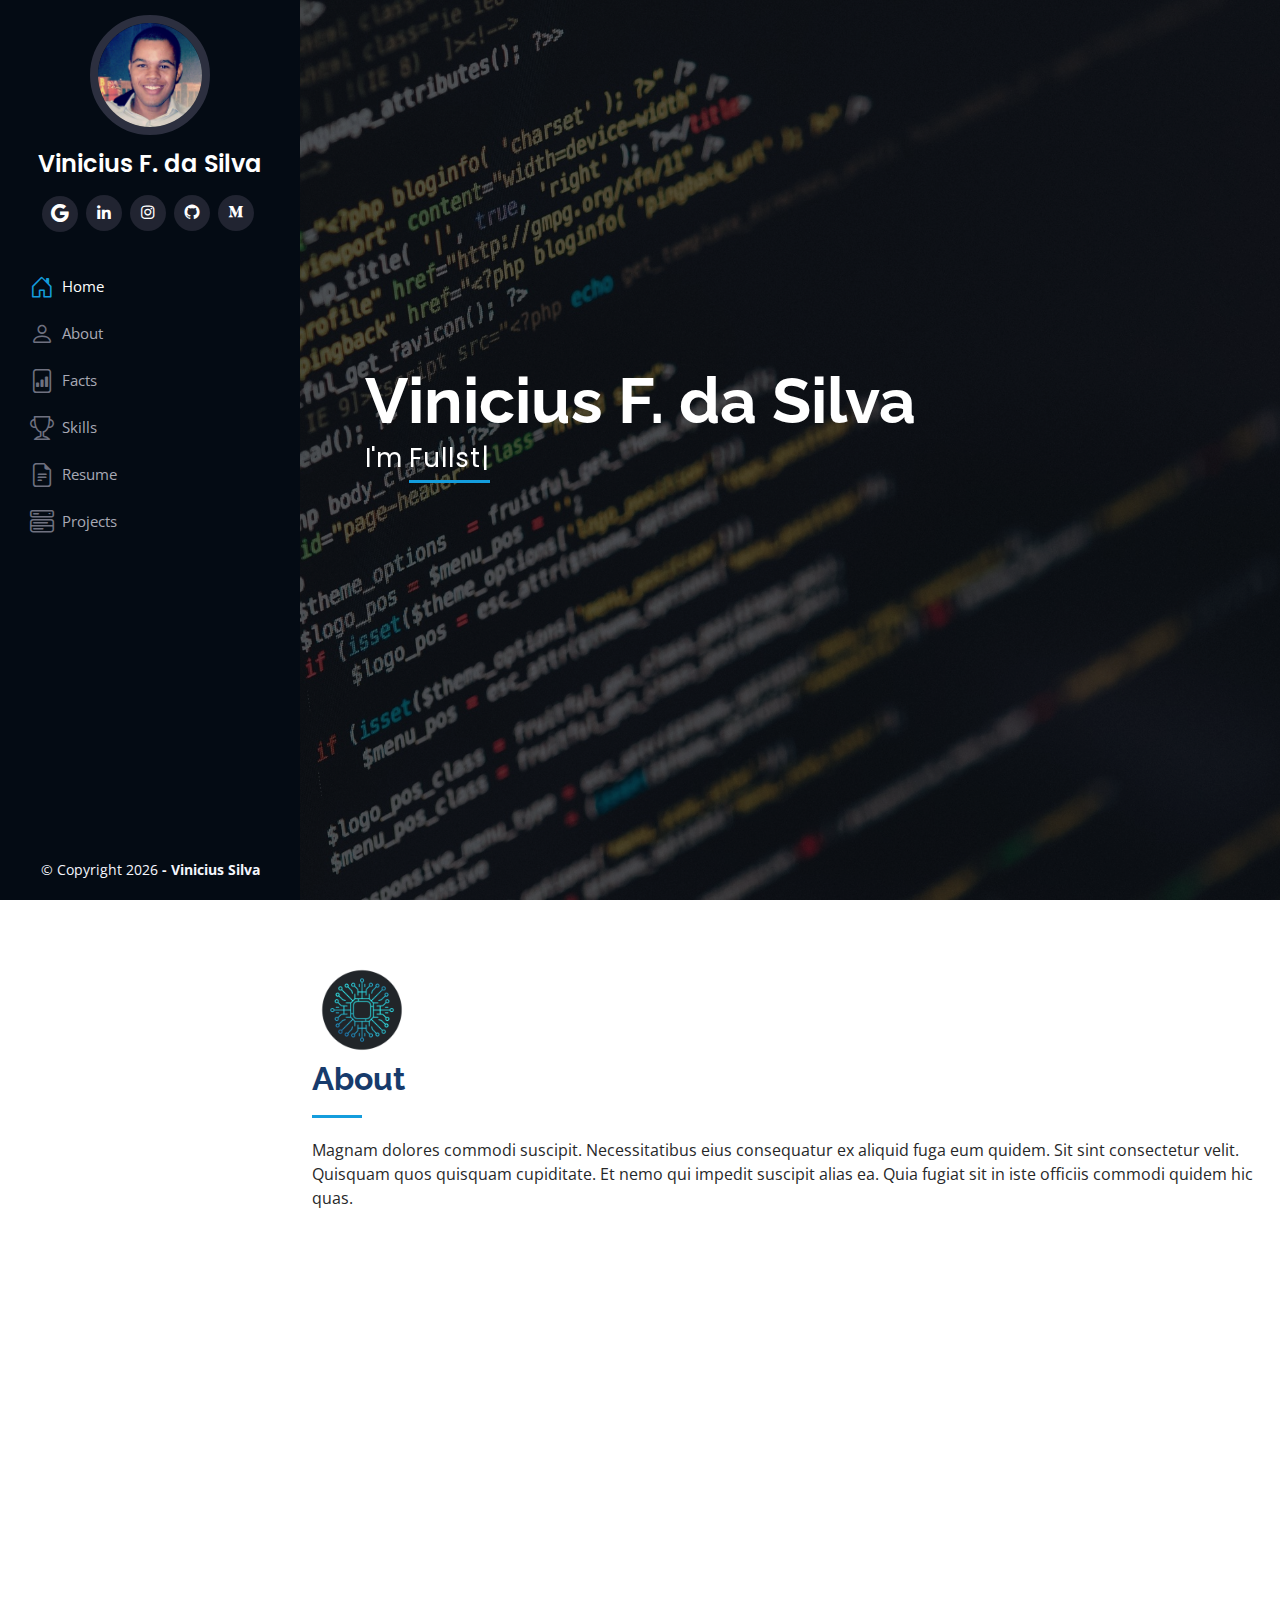
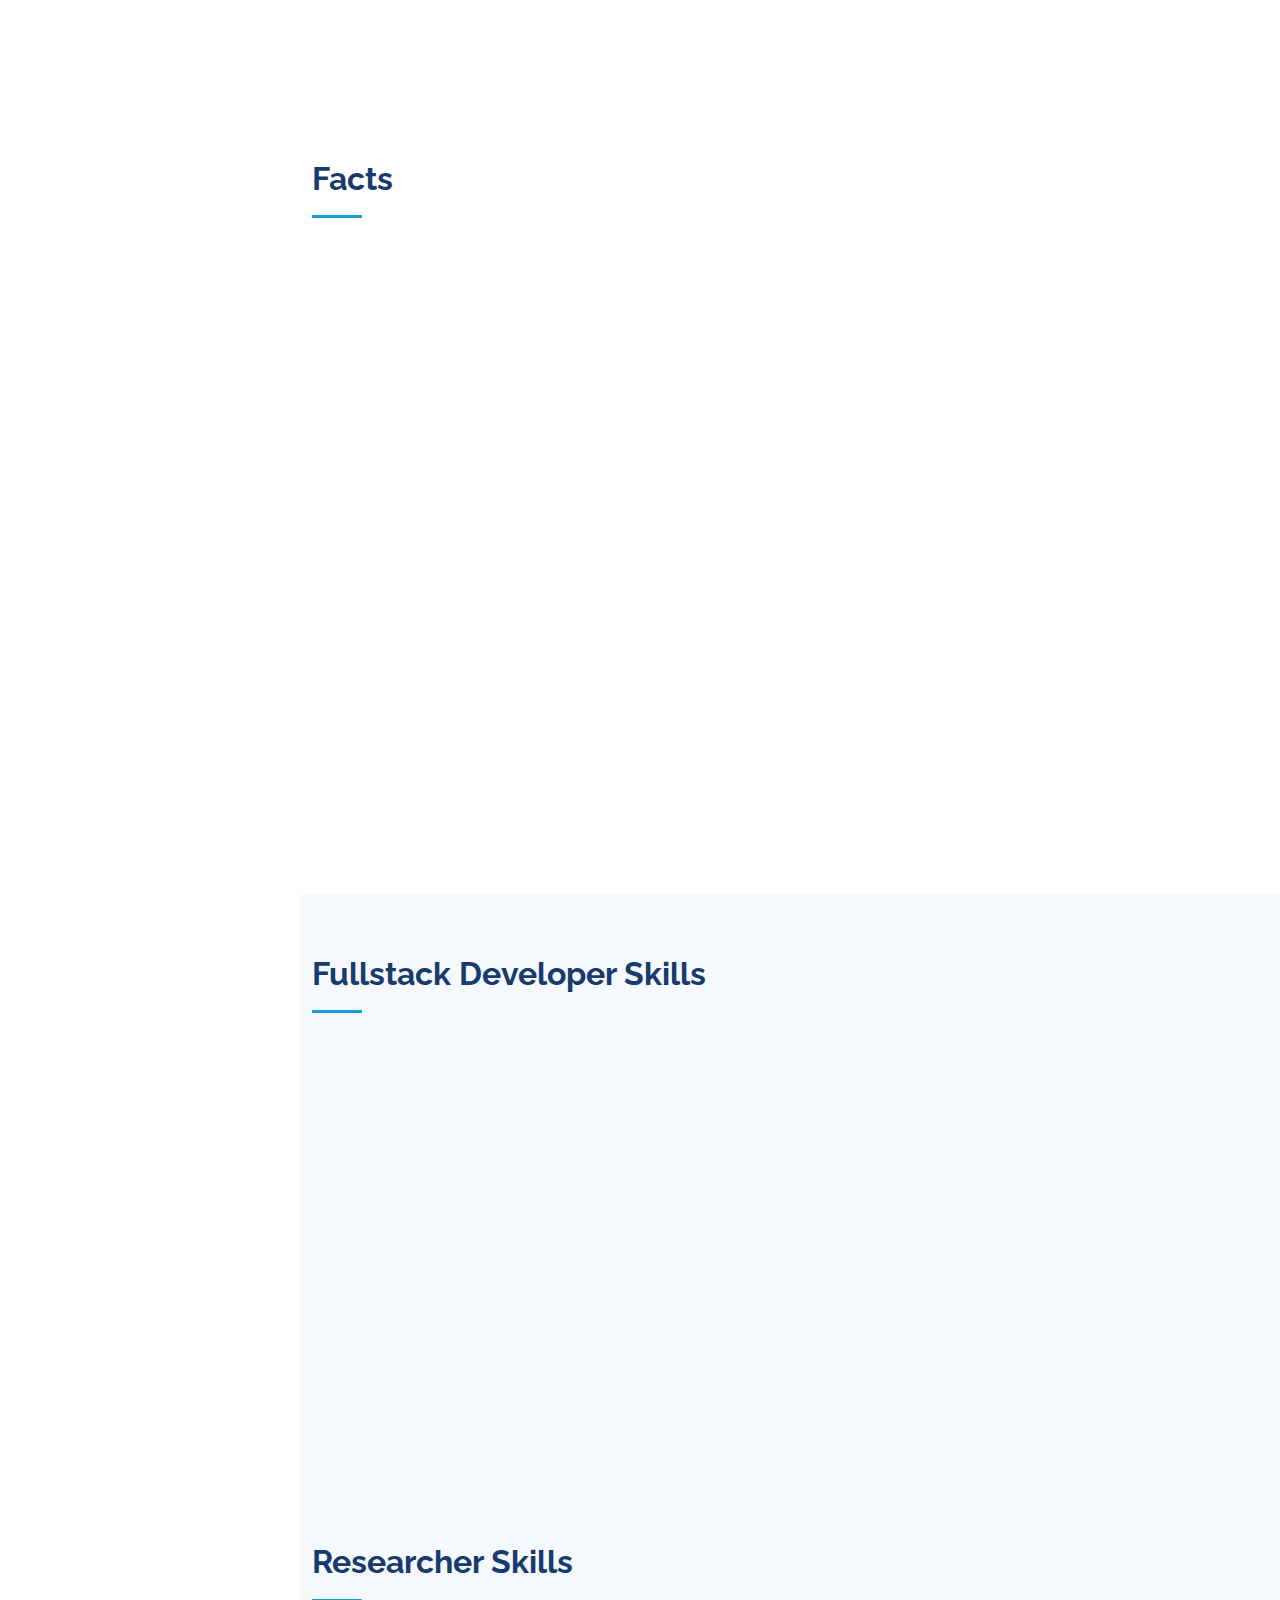
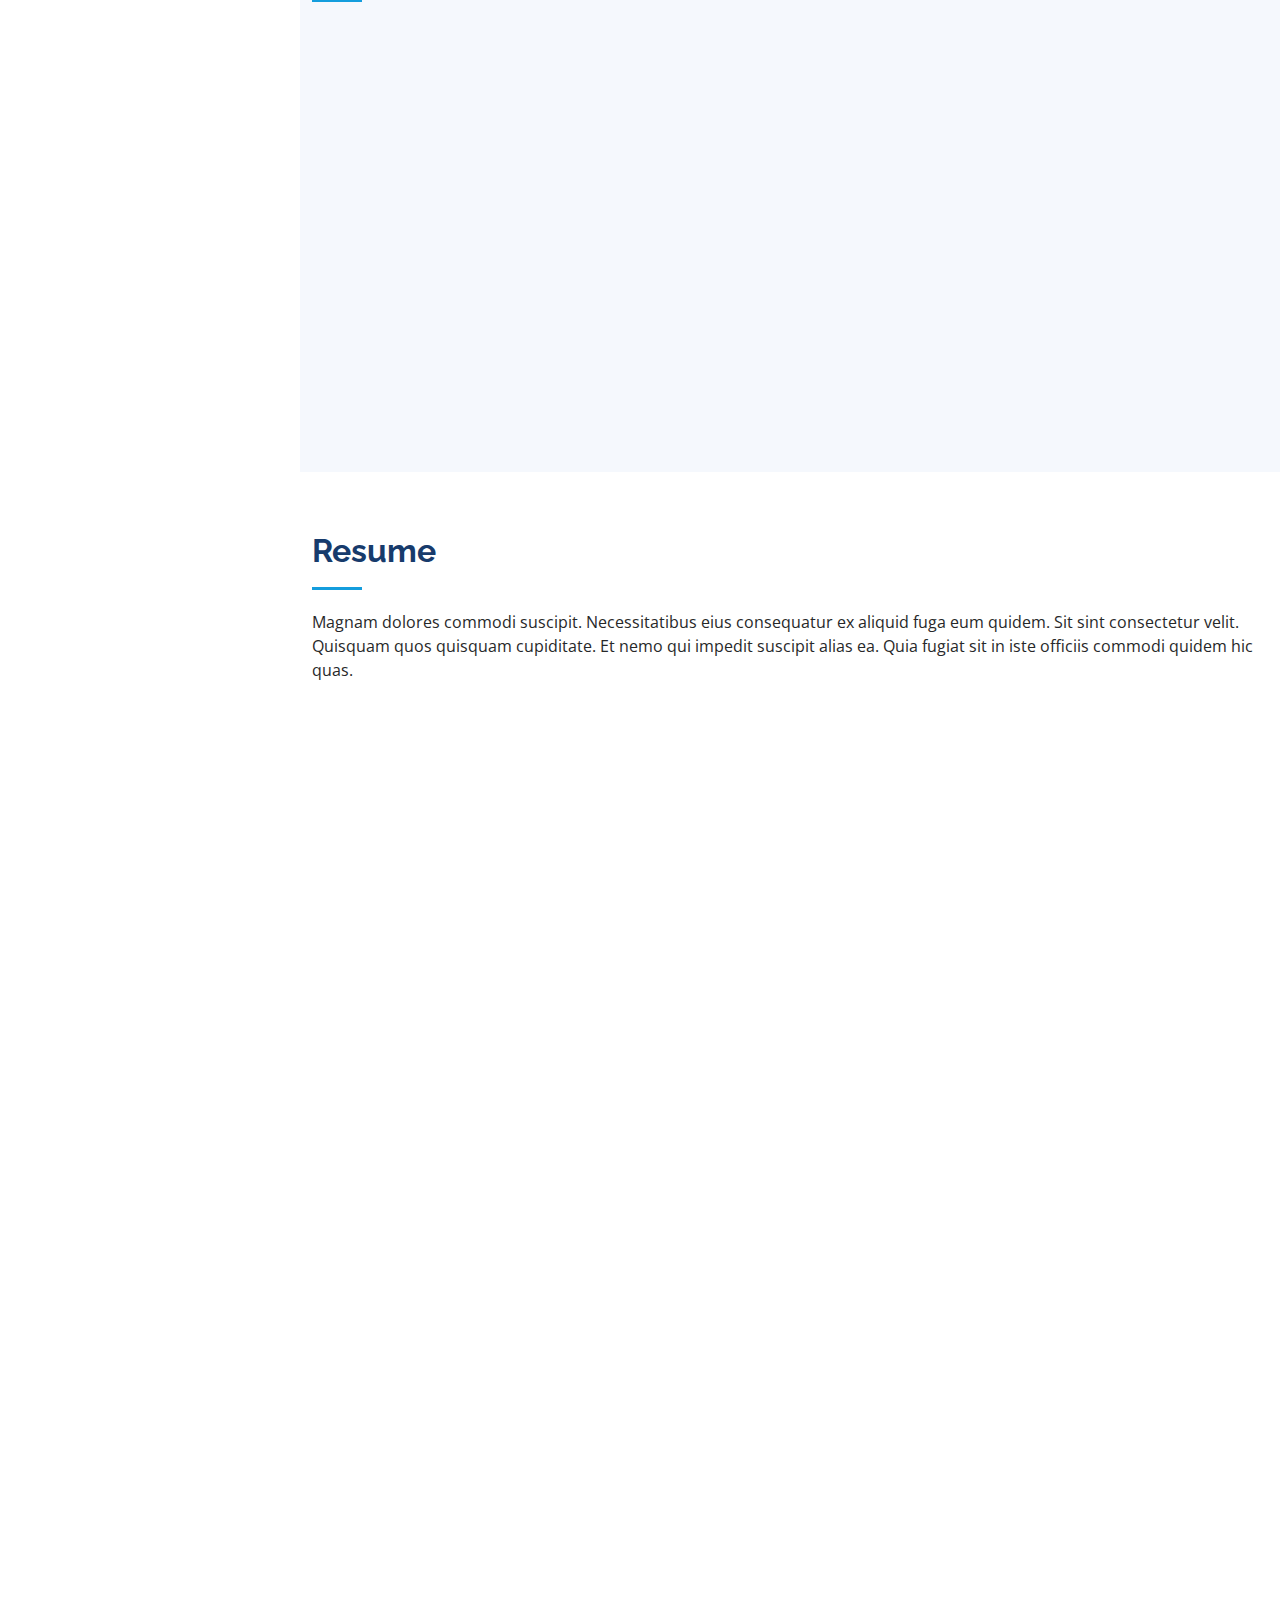
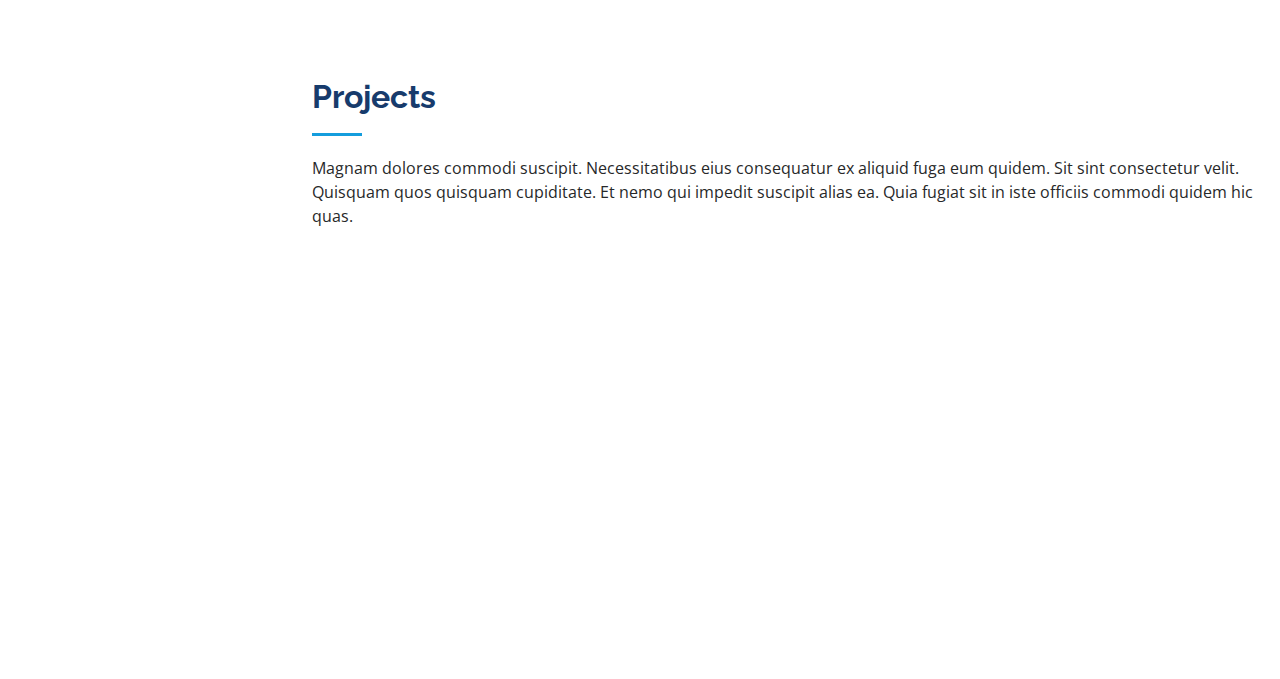
<file: index.html>
<!DOCTYPE html>
<html lang="en">

<head>
  <meta charset="utf-8">
  <meta content="width=device-width, initial-scale=1.0" name="viewport">

  <title>Vinicius Silva</title>
  <meta content="" name="description">
  <meta content="" name="keywords">


  <!-- Favicons -->
  
  <link href="assets/img/favicon.png" rel="icon">
  <link href="assets/img/favicon.png" rel="apple-touch-icon">

  <!-- Google Fonts -->
  <link href="https://fonts.googleapis.com/css?family=Open+Sans:300,300i,400,400i,600,600i,700,700i|Raleway:300,300i,400,400i,500,500i,600,600i,700,700i|Poppins:300,300i,400,400i,500,500i,600,600i,700,700i" rel="stylesheet">

  <!-- Vendor CSS Files -->
  <link href="assets/vendor/aos/aos.css" rel="stylesheet">
  <link href="assets/vendor/bootstrap/css/bootstrap.min.css" rel="stylesheet">
  <link href="assets/vendor/bootstrap-icons/bootstrap-icons.css" rel="stylesheet">
  <link href="assets/vendor/boxicons/css/boxicons.min.css" rel="stylesheet">
  <link href="assets/vendor/glightbox/css/glightbox.min.css" rel="stylesheet">
  <link href="assets/vendor/swiper/swiper-bundle.min.css" rel="stylesheet">

  <!-- Template Main CSS File -->
  <link href="assets/css/style.css" rel="stylesheet">

  <!-- =======================================================
  * Template Name: iPortfolio - v3.7.0
  * Template URL: https://bootstrapmade.com/iportfolio-bootstrap-portfolio-websites-template/
  * Author: BootstrapMade.com
  * License: https://bootstrapmade.com/license/
  ======================================================== -->
</head>

<body>

  <!-- ======= Mobile nav toggle button ======= -->
  <i class="bi bi-list mobile-nav-toggle d-xl-none"></i>

  <!-- ======= Header ======= -->
  <header id="header">
    <div class="d-flex flex-column">

      <div class="profile">
        <img src="assets/img/profile-img.jpg" alt="" class="img-fluid rounded-circle">
        <h1 class="text-light"><a href="index.html">Vinicius F. da Silva</a></h1>
        <div class="social-links mt-3 text-center">
          <a href="mailto:vinicius.silva.programmer@gmail.com" class="google"><i class="bi bi-google"></i></a>
          <a href="https://www.linkedin.com/in/viniciusfsilva/" class="linkedin"><i class="bx bxl-linkedin"></i></a>
          <a href="https://www.instagram.com/viniciusilva_25/" class="instagram"><i class="bx bxl-instagram"></i></a>
          <a href="https://github.com/viniciusfdasilva" class="github"><i class="bx bxl-github"></i></a>
          <a href="https://medium.com/@vinicius.silva.1046664" class="medium"><i class="bx bxl-medium"></i></a>
        </div>
      </div>
      <nav id="navbar" class="nav-menu navbar">
        <ul>
          <li style="margin-bottom: -10px;"><a href="#hero" class="nav-link scrollto active"><i class="bx bi-house-door"></i> <span>Home</span></a></li>
          <li style="margin-bottom: -10px;"><a href="#about" class="nav-link scrollto"><i class="bx bi-person"></i> <span>About</span></a></li>
          <li style="margin-bottom: -10px;"><a href="#facts" class="nav-link scrollto"><i class="bx bi-file-bar-graph"></i> <span>Facts</span></a></li>
          <li style="margin-bottom: -10px;"><a href="#skills" class="nav-link scrollto"><i class="bx bi-trophy"></i> <span>Skills</span></a></li>
          <li style="margin-bottom: -10px;"><a href="#resume" class="nav-link scrollto"><i class="bx bi-file-earmark-text"></i> <span>Resume</span></a></li>
          <li style="margin-bottom: -10px;"><a href="#services" class="nav-link scrollto"><i class="bx bi-menu-button-wide"></i> <span>Projects</span></a></li>
        </ul>
      </nav><!-- .nav-menu -->
    </div>
  </header><!-- End Header -->

  <!-- ======= Hero Section ======= -->
  <section id="hero" class="d-flex flex-column justify-content-center align-items-center">
    <div class="hero-container" data-aos="fade-in">
      <h1>Vinicius F. da Silva</h1>
      <p>I'm <span class="typed" data-typed-items="Fullstack Developer, OS/Compiler Researcher, Computer Scientist"></span></p>
    </div>
  </section><!-- End Hero -->

  <main id="main">

    <!-- ======= About Section ======= -->
    <section id="about" class="about">
      <div class="container">
        <img src="assets/img/favicon.png" width="100" height="100">
        <div class="section-title">
          <h2>About</h2>
          <p>Magnam dolores commodi suscipit. Necessitatibus eius consequatur ex aliquid fuga eum quidem. Sit sint consectetur velit. Quisquam quos quisquam cupiditate. Et nemo qui impedit suscipit alias ea. Quia fugiat sit in iste officiis commodi quidem hic quas.</p>
        </div>

        <div class="row">
          <div class="col-lg-4" data-aos="fade-right">
            <img src="assets/img/profile-img.jpg" class="img-fluid" alt="">
          </div>
          <div class="col-lg-8 pt-4 pt-lg-0 content" data-aos="fade-left">
            <h3>Fullstack Developer &amp; OS/Compiler Researcher.</h3>
            <p class="fst-italic">
              Lorem ipsum dolor sit amet, consectetur adipiscing elit, sed do eiusmod tempor incididunt ut labore et dolore
              magna aliqua.
            </p>
            <div class="row">
              <div class="col-lg-6">
                <ul>
                  <li><i class="bi bi-chevron-right"></i> <strong>Birthday:</strong> <span>25 Mar 1998</span></li>
                  <li><i class="bi bi-chevron-right"></i> <strong>Website:</strong> <span><a href="https://viniciusfdasilva.github.io">https://viniciusfdasilva.github.io</a></span></li>
                  <li><i class="bi bi-chevron-right"></i> <strong>Phone:</strong> <span>+55 31 99205-1072</span></li>
                  <li><i class="bi bi-chevron-right"></i> <strong>City:</strong> <span>Belo Horizonte, Brazil</span></li>
                </ul>
              </div>
              <div class="col-lg-6">
                <ul>
                  <li><i class="bi bi-chevron-right"></i> <strong>Age:</strong> <span>24</span></li>
                  <li><i class="bi bi-chevron-right"></i> <strong>Degree:</strong> <span>Bachelor</span></li>
                  <li><i class="bi bi-chevron-right"></i> <strong>Email:</strong><span><a href="mailto:vinicius.silva.programmer@gmail.com">link</a></span></li>
                  <li><i class="bi bi-chevron-right"></i> <strong>Freelance:</strong> <span>Available</span></li>
                </ul>
              </div>
            </div>
            <p>
              Officiis eligendi itaque labore et dolorum mollitia officiis optio vero. Quisquam sunt adipisci omnis et ut. Nulla accusantium dolor incidunt officia tempore. Et eius omnis.
              Cupiditate ut dicta maxime officiis quidem quia. Sed et consectetur qui quia repellendus itaque neque. Aliquid amet quidem ut quaerat cupiditate. Ab et eum qui repellendus omnis culpa magni laudantium dolores.
            </p>
          </div>
        </div>

      </div>
    </section><!-- End About Section -->

    <!-- ======= Facts Section ======= -->
    <section id="facts" class="facts">
      <div class="container">

        <div class="section-title">
          <h2>Facts</h2>
        </div>

        <div class="row no-gutters">

          <div class="col-lg-4 col-md-6 d-md-flex align-items-md-stretch" data-aos="fade-up">
            <div class="count-box">
              <i class="bi bi-phone"></i>
              <span data-purecounter-start="0" data-purecounter-end="5" data-purecounter-duration="1" class="purecounter"></span>
              <p><strong>Android Apps</strong><br/>PPGO - Programa de Pós-graduação em Odontologia - PUCMINAS</p>
            </div>
          </div>

          <div class="col-lg-4 col-md-6 d-md-flex align-items-md-stretch" data-aos="fade-up" data-aos-delay="100">
            <div class="count-box">
              <i class="bi bi-award-fill"></i>
              <span data-purecounter-start="0" data-purecounter-end="5" data-purecounter-duration="1" class="purecounter"></span>
              <p><strong>Software Patents</strong><br/>PPGO - Programa de Pós-graduação em Odontologia - PUCMINAS</p>
            </div>
          </div>

          <div class="col-lg-4 col-md-6 d-md-flex align-items-md-stretch" data-aos="fade-up" data-aos-delay="200">
            <div class="count-box">
              <i class="bi bi-terminal"></i>
              <span data-purecounter-start="0" data-purecounter-end="2" data-purecounter-duration="1" class="purecounter"></span>
              <p><strong>Web Applications</strong><br/>CRC - Centro de Recursos Computacionais - PUCMINAS</p>
            </div>
          </div>

          <div class="col-lg-4 col-md-6 d-md-flex align-items-md-stretch" data-aos="fade-up" data-aos-delay="300">
            <div class="count-box">
              <i class="bi bi-bug-fill"></i>
              <span data-purecounter-start="0" data-purecounter-end="3" data-purecounter-duration="1" class="purecounter"></span>
              <p><strong>Web Applications Maintenances</strong><br/>CRC - Centro de Recursos Computacionais - PUCMINAS</p>
            </div>
          </div>

          
          <div class="col-lg-4 col-md-6 d-md-flex align-items-md-stretch" data-aos="fade-up" data-aos-delay="300">
            <div class="count-box">
              <i class="bi bi-motherboard"></i>
              <span data-purecounter-start="0" data-purecounter-end="1" data-purecounter-duration="1" class="purecounter"></span>
              <p><strong>Virtual Machine</strong><br/>Nanvix Operating System</p>
            </div>
          </div>

          <div class="col-lg-4 col-md-6 d-md-flex align-items-md-stretch" data-aos="fade-up" data-aos-delay="300">
            <div class="count-box">
              <i class="bi bi-cpu-fill"></i>
              <span data-purecounter-start="0" data-purecounter-end="1" data-purecounter-duration="1" class="purecounter"></span>
              <p><strong>Interpreter to Felix Languange</strong><br/>Own Project<br/></p>
            </div>
          </div>
        </div>

        <div class="col-lg-4 col-md-6 d-md-flex align-items-md-stretch" data-aos="fade-up" data-aos-delay="300">
          <div class="count-box">
            <i class="bi bi-medium"></i>
            <span data-purecounter-start="0" data-purecounter-end="1" data-purecounter-duration="1" class="purecounter"></span>
            <p><strong>Medium Publication</strong><br/>Programming and OS/Compiler<br/></p>
          </div>
        </div>
      </div>

      </div>
    </section><!-- End Facts Section -->

    <!-- ======= Skills Section ======= -->
    <section id="skills" class="skills section-bg">
      <div class="container">

        <div class="section-title">
          <h2>Fullstack Developer Skills</h2>
        </div>

        <div class="row skills-content">

          <div class="col-lg-6" data-aos="fade-up">

            <div class="progress">
              <span class="skill">Frontend<i class="val">70%</i></span>
              <div class="progress-bar-wrap">
                <div class="progress-bar" role="progressbar" aria-valuenow="70" aria-valuemin="0" aria-valuemax="100"></div>
              </div>
            </div>

            <div class="progress">
              <span class="skill">React<i class="val">60%</i></span>
              <div class="progress-bar-wrap">
                <div class="progress-bar" role="progressbar" aria-valuenow="60" aria-valuemin="0" aria-valuemax="100"></div>
              </div>
            </div>

            <div class="progress">
              <span class="skill">Backend <i class="val">95%</i></span>
              <div class="progress-bar-wrap">
                <div class="progress-bar" role="progressbar" aria-valuenow="95" aria-valuemin="0" aria-valuemax="100"></div>
              </div>
            </div>

            <div class="progress">
              <span class="skill">SQL/SGDB <i class="val">100%</i></span>
              <div class="progress-bar-wrap">
                <div class="progress-bar" role="progressbar" aria-valuenow="100" aria-valuemin="0" aria-valuemax="100"></div>
              </div>
            </div>

            <div class="progress">
              <span class="skill">NoSQL DB<i class="val">85%</i></span>
              <div class="progress-bar-wrap">
                <div class="progress-bar" role="progressbar" aria-valuenow="85" aria-valuemin="0" aria-valuemax="100"></div>
              </div>
            </div>

            <div class="progress">
              <span class="skill">Flask <i class="val">60%</i></span>
              <div class="progress-bar-wrap">
                <div class="progress-bar" role="progressbar" aria-valuenow="60" aria-valuemin="0" aria-valuemax="100"></div>
              </div>
            </div>

          </div>

          <div class="col-lg-6" data-aos="fade-up" data-aos-delay="100">

            <div class="progress">
              <span class="skill">Docker <i class="val">85%</i></span>
              <div class="progress-bar-wrap">
                <div class="progress-bar" role="progressbar" aria-valuenow="85" aria-valuemin="0" aria-valuemax="100"></div>
              </div>
            </div>

            <div class="progress">
              <span class="skill">Virtualização <i class="val">70%</i></span>
              <div class="progress-bar-wrap">
                <div class="progress-bar" role="progressbar" aria-valuenow="70" aria-valuemin="0" aria-valuemax="100"></div>
              </div>
            </div>

            <div class="progress">
              <span class="skill">Django <i class="val">90%</i></span>
              <div class="progress-bar-wrap">
                <div class="progress-bar" role="progressbar" aria-valuenow="90" aria-valuemin="0" aria-valuemax="100"></div>
              </div>
            </div>

            <div class="progress">
              <span class="skill">Kubernetes <i class="val">55%</i></span>
              <div class="progress-bar-wrap">
                <div class="progress-bar" role="progressbar" aria-valuenow="55" aria-valuemin="0" aria-valuemax="100"></div>
              </div>
            </div>

            <div class="progress">
              <span class="skill">Git <i class="val">100%</i></span>
              <div class="progress-bar-wrap">
                <div class="progress-bar" role="progressbar" aria-valuenow="100" aria-valuemin="0" aria-valuemax="100"></div>
              </div>
            </div>

            <div class="progress">
              <span class="skill">NodeJs <i class="val">70%</i></span>
              <div class="progress-bar-wrap">
                <div class="progress-bar" role="progressbar" aria-valuenow="70" aria-valuemin="0" aria-valuemax="100"></div>
              </div>
            </div>
          </div>

        </div>

      </div>
    </section><!-- End Skills Section -->

    <section id="skills" class="skills section-bg">
      <div class="container">

        <div class="section-title">
          <h2>Researcher Skills</h2>
        </div>

        <div class="row skills-content">

          <div class="col-lg-6" data-aos="fade-up">

            <div class="progress">
              <span class="skill">LLVM<i class="val">40%</i></span>
              <div class="progress-bar-wrap">
                <div class="progress-bar" role="progressbar" aria-valuenow="40" aria-valuemin="0" aria-valuemax="100"></div>
              </div>
            </div>

            <div class="progress">
              <span class="skill">Compilers Architecture<i class="val">90%</i></span>
              <div class="progress-bar-wrap">
                <div class="progress-bar" role="progressbar" aria-valuenow="90" aria-valuemin="0" aria-valuemax="100"></div>
              </div>
            </div>

            <div class="progress">
              <span class="skill">Nanvix Virtual Machine<i class="val">90%</i></span>
              <div class="progress-bar-wrap">
                <div class="progress-bar" role="progressbar" aria-valuenow="90" aria-valuemin="0" aria-valuemax="100"></div>
              </div>
            </div>

            <div class="progress">
              <span class="skill">RISC-V - RISC ISA<i class="val">60%</i></span>
              <div class="progress-bar-wrap">
                <div class="progress-bar" role="progressbar" aria-valuenow="60" aria-valuemin="0" aria-valuemax="100"></div>
              </div>
            </div>

            
            <div class="progress">
              <span class="skill">ARM - RISC ISA<i class="val">40%</i></span>
                <div class="progress-bar-wrap">
                  <div class="progress-bar" role="progressbar" aria-valuenow="40" aria-valuemin="0" aria-valuemax="100"></div>
                </div>
            </div>

            <div class="progress">
              <span class="skill">CISC<i class="val">60%</i></span>
              <div class="progress-bar-wrap">
                <div class="progress-bar" role="progressbar" aria-valuenow="60" aria-valuemin="0" aria-valuemax="100"></div>
              </div>
            </div>
          </div>
          
          <div class="col-lg-6" data-aos="fade-up" data-aos-delay="100">

            <div class="progress">
              <span class="skill">C/C++ <i class="val">95%</i></span>
              <div class="progress-bar-wrap">
                <div class="progress-bar" role="progressbar" aria-valuenow="95" aria-valuemin="0" aria-valuemax="100"></div>
              </div>
            </div>

            <div class="progress">
              <span class="skill">RISC Architecture<i class="val">60%</i></span>
              <div class="progress-bar-wrap">
                <div class="progress-bar" role="progressbar" aria-valuenow="60" aria-valuemin="0" aria-valuemax="100"></div>
              </div>
            </div>

            <div class="progress">
              <span class="skill">MultiKernel <i class="val">80%</i></span>
              <div class="progress-bar-wrap">
                <div class="progress-bar" role="progressbar" aria-valuenow="80" aria-valuemin="0" aria-valuemax="100"></div>
              </div>
            </div>

            <div class="progress">
              <span class="skill">Monolithic <i class="val">70%</i></span>
              <div class="progress-bar-wrap">
                <div class="progress-bar" role="progressbar" aria-valuenow="70" aria-valuemin="0" aria-valuemax="100"></div>
              </div>
            </div>

            <div class="progress">
              <span class="skill">MIPS - RISC ISA<i class="val">75%</i></span>
              <div class="progress-bar-wrap">
                <div class="progress-bar" role="progressbar" aria-valuenow="75" aria-valuemin="0" aria-valuemax="100"></div>
              </div>
            </div>

            <div class="progress">
              <span class="skill">x86 - CISC ISA<i class="val">40%</i></span>
              <div class="progress-bar-wrap">
                <div class="progress-bar" role="progressbar" aria-valuenow="40" aria-valuemin="0" aria-valuemax="100"></div>
              </div>
            </div>
          </div>
      </div>
    </section><!-- End Skills Section -->

    <!-- ======= Resume Section ======= -->
    <section id="resume" class="resume">
      <div class="container">

        <div class="section-title">
          <h2>Resume</h2>
          <p>Magnam dolores commodi suscipit. Necessitatibus eius consequatur ex aliquid fuga eum quidem. Sit sint consectetur velit. Quisquam quos quisquam cupiditate. Et nemo qui impedit suscipit alias ea. Quia fugiat sit in iste officiis commodi quidem hic quas.</p>
        </div>

        <div class="row">
          <div class="col-lg-6" data-aos="fade-up">
            <h3 class="resume-title">Sumary</h3>
            <div class="resume-item pb-0">
              <h4>Alex Smith</h4>
              <p><em>Innovative and deadline-driven Graphic Designer with 3+ years of experience designing and developing user-centered digital/print marketing material from initial concept to final, polished deliverable.</em></p>
              <ul>
                <li>Portland par 127,Orlando, FL</li>
                <li>(123) 456-7891</li>
                <li>alice.barkley@example.com</li>
              </ul>
            </div>

            <h3 class="resume-title">Education</h3>
            <div class="resume-item">
              <h4>Master of Fine Arts &amp; Graphic Design</h4>
              <h5>2015 - 2016</h5>
              <p><em>Rochester Institute of Technology, Rochester, NY</em></p>
              <p>Qui deserunt veniam. Et sed aliquam labore tempore sed quisquam iusto autem sit. Ea vero voluptatum qui ut dignissimos deleniti nerada porti sand markend</p>
            </div>
            <div class="resume-item">
              <h4>Bachelor of Fine Arts &amp; Graphic Design</h4>
              <h5>2010 - 2014</h5>
              <p><em>Rochester Institute of Technology, Rochester, NY</em></p>
              <p>Quia nobis sequi est occaecati aut. Repudiandae et iusto quae reiciendis et quis Eius vel ratione eius unde vitae rerum voluptates asperiores voluptatem Earum molestiae consequatur neque etlon sader mart dila</p>
            </div>
          </div>
          <div class="col-lg-6" data-aos="fade-up" data-aos-delay="100">
            <h3 class="resume-title">Professional Experience</h3>
            <div class="resume-item">
              <h4>Senior graphic design specialist</h4>
              <h5>2019 - Present</h5>
              <p><em>Experion, New York, NY </em></p>
              <ul>
                <li>Lead in the design, development, and implementation of the graphic, layout, and production communication materials</li>
                <li>Delegate tasks to the 7 members of the design team and provide counsel on all aspects of the project. </li>
                <li>Supervise the assessment of all graphic materials in order to ensure quality and accuracy of the design</li>
                <li>Oversee the efficient use of production project budgets ranging from $2,000 - $25,000</li>
              </ul>
            </div>
            <div class="resume-item">
              <h4>Graphic design specialist</h4>
              <h5>2017 - 2018</h5>
              <p><em>Stepping Stone Advertising, New York, NY</em></p>
              <ul>
                <li>Developed numerous marketing programs (logos, brochures,infographics, presentations, and advertisements).</li>
                <li>Managed up to 5 projects or tasks at a given time while under pressure</li>
                <li>Recommended and consulted with clients on the most appropriate graphic design</li>
                <li>Created 4+ design presentations and proposals a month for clients and account managers</li>
              </ul>
            </div>
          </div>
        </div>

      </div>
    </section><!-- End Resume Section -->

    <!-- ======= Services Section ======= -->
    <section id="services" class="services">
      <div class="container">

        <div class="section-title">
          <h2>Projects</h2>
          <p>Magnam dolores commodi suscipit. Necessitatibus eius consequatur ex aliquid fuga eum quidem. Sit sint consectetur velit. Quisquam quos quisquam cupiditate. Et nemo qui impedit suscipit alias ea. Quia fugiat sit in iste officiis commodi quidem hic quas.</p>
        </div>

        <div class="row">
          <div class="col-lg-4 col-md-6 icon-box" data-aos="fade-up">
            <div class="icon"><i class="bi bi-briefcase"></i></div>
            <h4 class="title"><a href="">Lorem Ipsum</a></h4>
            <p class="description">Voluptatum deleniti atque corrupti quos dolores et quas molestias excepturi sint occaecati cupiditate non provident</p>
          </div>
          <div class="col-lg-4 col-md-6 icon-box" data-aos="fade-up" data-aos-delay="100">
            <div class="icon"><i class="bi bi-card-checklist"></i></div>
            <h4 class="title"><a href="">Dolor Sitema</a></h4>
            <p class="description">Minim veniam, quis nostrud exercitation ullamco laboris nisi ut aliquip ex ea commodo consequat tarad limino ata</p>
          </div>
          <div class="col-lg-4 col-md-6 icon-box" data-aos="fade-up" data-aos-delay="200">
            <div class="icon"><i class="bi bi-bar-chart"></i></div>
            <h4 class="title"><a href="">Sed ut perspiciatis</a></h4>
            <p class="description">Duis aute irure dolor in reprehenderit in voluptate velit esse cillum dolore eu fugiat nulla pariatur</p>
          </div>
          <div class="col-lg-4 col-md-6 icon-box" data-aos="fade-up" data-aos-delay="300">
            <div class="icon"><i class="bi bi-binoculars"></i></div>
            <h4 class="title"><a href="">Magni Dolores</a></h4>
            <p class="description">Excepteur sint occaecat cupidatat non proident, sunt in culpa qui officia deserunt mollit anim id est laborum</p>
          </div>
          <div class="col-lg-4 col-md-6 icon-box" data-aos="fade-up" data-aos-delay="400">
            <div class="icon"><i class="bi bi-brightness-high"></i></div>
            <h4 class="title"><a href="">Nemo Enim</a></h4>
            <p class="description">At vero eos et accusamus et iusto odio dignissimos ducimus qui blanditiis praesentium voluptatum deleniti atque</p>
          </div>
          <div class="col-lg-4 col-md-6 icon-box" data-aos="fade-up" data-aos-delay="500">
            <div class="icon"><i class="bi bi-calendar4-week"></i></div>
            <h4 class="title"><a href="">Eiusmod Tempor</a></h4>
            <p class="description">Et harum quidem rerum facilis est et expedita distinctio. Nam libero tempore, cum soluta nobis est eligendi</p>
          </div>
        </div>

      </div>
    </section><!-- End Services Section -->

  </main><!-- End #main -->

  <!-- ======= Footer ======= -->
  <footer id="footer">
    <div class="container">
      <div class="copyright">
        &copy; Copyright <script>document.write(new Date().getFullYear());</script><strong><span> - Vinicius Silva</span></strong>
      </div>
      <div class="credits">
        <!-- All the links in the footer should remain intact. -->
        <!-- You can delete the links only if you purchased the pro version. -->
        <!-- Licensing information: https://bootstrapmade.com/license/ -->
        <!-- Purchase the pro version with working PHP/AJAX contact form: https://bootstrapmade.com/iportfolio-bootstrap-portfolio-websites-template/ -->
      </div>
    </div>
  </footer><!-- End  Footer -->

  <a href="#" class="back-to-top d-flex align-items-center justify-content-center"><i class="bi bi-arrow-up-short"></i></a>

  <!-- Vendor JS Files -->
  <script src="assets/vendor/purecounter/purecounter.js"></script>
  <script src="assets/vendor/aos/aos.js"></script>
  <script src="assets/vendor/bootstrap/js/bootstrap.bundle.min.js"></script>
  <script src="assets/vendor/glightbox/js/glightbox.min.js"></script>
  <script src="assets/vendor/isotope-layout/isotope.pkgd.min.js"></script>
  <script src="assets/vendor/swiper/swiper-bundle.min.js"></script>
  <script src="assets/vendor/typed.js/typed.min.js"></script>
  <script src="assets/vendor/waypoints/noframework.waypoints.js"></script>
  <script src="assets/vendor/php-email-form/validate.js"></script>

  <!-- Template Main JS File -->
  <script src="assets/js/main.js"></script>

</body>

</html>
</file>
<file: assets/css/style.css>
/**
* Template Name: iPortfolio - v3.7.0
* Template URL: https://bootstrapmade.com/iportfolio-bootstrap-portfolio-websites-template/
* Author: BootstrapMade.com
* License: https://bootstrapmade.com/license/
*/

/*--------------------------------------------------------------
# General
--------------------------------------------------------------*/
body {
  font-family: "Open Sans", sans-serif;
  color: #272829;
}

a {
  color: #149ddd;
  text-decoration: none;
}

a:hover {
  color: #37b3ed;
  text-decoration: none;
}

h1, h2, h3, h4, h5, h6 {
  font-family: "Raleway", sans-serif;
}

/*--------------------------------------------------------------
# Back to top button
--------------------------------------------------------------*/
.back-to-top {
  position: fixed;
  visibility: hidden;
  opacity: 0;
  right: 15px;
  bottom: 15px;
  z-index: 996;
  background: #149ddd;
  width: 40px;
  height: 40px;
  border-radius: 50px;
  transition: all 0.4s;
}
.back-to-top i {
  font-size: 28px;
  color: #fff;
  line-height: 0;
}
.back-to-top:hover {
  background: #2eafec;
  color: #fff;
}
.back-to-top.active {
  visibility: visible;
  opacity: 1;
}

/*--------------------------------------------------------------
# Header
--------------------------------------------------------------*/
#header {
  position: fixed;
  top: 0;
  left: 0;
  bottom: 0;
  width: 300px;
  transition: all ease-in-out 0.5s;
  z-index: 9997;
  transition: all 0.5s;
  padding: 0 15px;
  background: #040b14;
  overflow-y: auto;
}
#header .profile img {
  margin: 15px auto;
  display: block;
  width: 120px;
  border: 8px solid #2c2f3f;
}
#header .profile h1 {
  font-size: 24px;
  margin: 0;
  padding: 0;
  font-weight: 600;
  -moz-text-align-last: center;
  text-align-last: center;
  font-family: "Poppins", sans-serif;
}
#header .profile h1 a, #header .profile h1 a:hover {
  color: #fff;
  text-decoration: none;
}
#header .profile .social-links a {
  font-size: 18px;
  display: inline-block;
  background: #212431;
  color: #fff;
  line-height: 1;
  padding: 8px 0;
  margin-right: 4px;
  border-radius: 50%;
  text-align: center;
  width: 36px;
  height: 36px;
  transition: 0.3s;
}
#header .profile .social-links a:hover {
  background: #149ddd;
  color: #fff;
  text-decoration: none;
}

#main {
  margin-left: 300px;
}

@media (max-width: 1199px) {
  #header {
    left: -300px;
  }

  #main {
    margin-left: 0;
  }
}
/*--------------------------------------------------------------
# Navigation Menu
--------------------------------------------------------------*/
/* Desktop Navigation */
.nav-menu {
  padding: 30px 0 0 0;
}
.nav-menu * {
  margin: 0;
  padding: 0;
  list-style: none;
}
.nav-menu > ul > li {
  position: relative;
  white-space: nowrap;
}
.nav-menu a, .nav-menu a:focus {
  display: flex;
  align-items: center;
  color: #a8a9b4;
  padding: 12px 15px;
  margin-bottom: 8px;
  transition: 0.3s;
  font-size: 15px;
}
.nav-menu a i, .nav-menu a:focus i {
  font-size: 24px;
  padding-right: 8px;
  color: #6f7180;
}
.nav-menu a:hover, .nav-menu .active, .nav-menu .active:focus, .nav-menu li:hover > a {
  text-decoration: none;
  color: #fff;
}
.nav-menu a:hover i, .nav-menu .active i, .nav-menu .active:focus i, .nav-menu li:hover > a i {
  color: #149ddd;
}

/* Mobile Navigation */
.mobile-nav-toggle {
  position: fixed;
  right: 15px;
  top: 15px;
  z-index: 9998;
  border: 0;
  font-size: 24px;
  transition: all 0.4s;
  outline: none !important;
  background-color: #149ddd;
  color: #fff;
  width: 40px;
  height: 40px;
  display: inline-flex;
  align-items: center;
  justify-content: center;
  line-height: 0;
  border-radius: 50px;
  cursor: pointer;
}

.mobile-nav-active {
  overflow: hidden;
}
.mobile-nav-active #header {
  left: 0;
}

/*--------------------------------------------------------------
# Hero Section
--------------------------------------------------------------*/
#hero {
  width: 100%;
  height: 100vh;
  background: 
    linear-gradient(rgba(0,0,0,0.5), rgba(0,0,0,0.5)),
    url("../img/hero-bg.jpg") top center;
  background-size: cover;
}
#hero:before {
  content: "";
  background: rgba(5, 13, 24, 0.3);
  position: absolute;
  bottom: 0;
  top: 0;
  left: 0;
  right: 0;
  z-index: 1;
}
#hero .hero-container {
  position: relative;
  z-index: 2;
  min-width: 300px;
}
#hero h1 {
  margin: 0 0 10px 0;
  font-size: 64px;
  font-weight: 700;
  line-height: 56px;
  color: #fff;
}
#hero p {
  color: #fff;
  margin-bottom: 50px;
  font-size: 26px;
  font-family: "Poppins", sans-serif;
}
#hero p span {
  color: #fff;
  padding-bottom: 4px;
  letter-spacing: 1px;
  border-bottom: 3px solid #149ddd;
}
@media (min-width: 1024px) {
  #hero {
    background-attachment: fixed;
  }
}
@media (max-width: 768px) {
  #hero h1 {
    font-size: 28px;
    line-height: 36px;
  }
  #hero h2 {
    font-size: 18px;
    line-height: 24px;
    margin-bottom: 30px;
  }
}

/*--------------------------------------------------------------
# Sections General
--------------------------------------------------------------*/
section {
  padding: 60px 0;
  overflow: hidden;
}

.section-bg {
  background: #f5f8fd;
}

.section-title {
  padding-bottom: 30px;
}
.section-title h2 {
  font-size: 32px;
  font-weight: bold;
  margin-bottom: 20px;
  padding-bottom: 20px;
  position: relative;
  color: #173b6c;
}
.section-title h2::after {
  content: "";
  position: absolute;
  display: block;
  width: 50px;
  height: 3px;
  background: #149ddd;
  bottom: 0;
  left: 0;
}
.section-title p {
  margin-bottom: 0;
}

/*--------------------------------------------------------------
# About
--------------------------------------------------------------*/
.about .content h3 {
  font-weight: 700;
  font-size: 26px;
  color: #173b6c;
}
.about .content ul {
  list-style: none;
  padding: 0;
}
.about .content ul li {
  margin-bottom: 20px;
  display: flex;
  align-items: center;
}
.about .content ul strong {
  margin-right: 10px;
}
.about .content ul i {
  font-size: 16px;
  margin-right: 5px;
  color: #149ddd;
  line-height: 0;
}
.about .content p:last-child {
  margin-bottom: 0;
}

/*--------------------------------------------------------------
# Facts
--------------------------------------------------------------*/
.facts {
  padding-bottom: 30px;
}
.facts .count-box {
  padding: 30px;
  width: 100%;
}
.facts .count-box i {
  display: block;
  font-size: 44px;
  color: #149ddd;
  float: left;
  line-height: 0;
}
.facts .count-box span {
  font-size: 48px;
  line-height: 40px;
  display: block;
  font-weight: 700;
  color: #050d18;
  margin-left: 60px;
}
.facts .count-box p {
  padding: 15px 0 0 0;
  margin: 0 0 0 60px;
  font-family: "Raleway", sans-serif;
  font-size: 14px;
  color: #122f57;
}
.facts .count-box a {
  font-weight: 600;
  display: block;
  margin-top: 20px;
  color: #122f57;
  font-size: 15px;
  font-family: "Poppins", sans-serif;
  transition: ease-in-out 0.3s;
}
.facts .count-box a:hover {
  color: #1f5297;
}

/*--------------------------------------------------------------
# Akills
--------------------------------------------------------------*/
.skills .progress {
  height: 60px;
  display: block;
  background: none;
  border-radius: 0;
}
.skills .progress .skill {
  padding: 0;
  margin: 0 0 6px 0;
  text-transform: uppercase;
  display: block;
  font-weight: 600;
  font-family: "Poppins", sans-serif;
  color: #050d18;
}
.skills .progress .skill .val {
  float: right;
  font-style: normal;
}
.skills .progress-bar-wrap {
  background: #dce8f8;
  height: 10px;
}
.skills .progress-bar {
  width: 1px;
  height: 10px;
  transition: 0.9s;
  background-color: #149ddd;
}

/*--------------------------------------------------------------
# Resume
--------------------------------------------------------------*/
.resume .resume-title {
  font-size: 26px;
  font-weight: 700;
  margin-top: 20px;
  margin-bottom: 20px;
  color: #050d18;
}
.resume .resume-item {
  padding: 0 0 20px 20px;
  margin-top: -2px;
  border-left: 2px solid #1f5297;
  position: relative;
}
.resume .resume-item h4 {
  line-height: 18px;
  font-size: 18px;
  font-weight: 600;
  text-transform: uppercase;
  font-family: "Poppins", sans-serif;
  color: #050d18;
  margin-bottom: 10px;
}
.resume .resume-item h5 {
  font-size: 16px;
  background: #e4edf9;
  padding: 5px 15px;
  display: inline-block;
  font-weight: 600;
  margin-bottom: 10px;
}
.resume .resume-item ul {
  padding-left: 20px;
}
.resume .resume-item ul li {
  padding-bottom: 10px;
}
.resume .resume-item:last-child {
  padding-bottom: 0;
}
.resume .resume-item::before {
  content: "";
  position: absolute;
  width: 16px;
  height: 16px;
  border-radius: 50px;
  left: -9px;
  top: 0;
  background: #fff;
  border: 2px solid #1f5297;
}

/*--------------------------------------------------------------
# Portfolio
--------------------------------------------------------------*/
.portfolio .portfolio-item {
  margin-bottom: 30px;
}
.portfolio #portfolio-flters {
  padding: 0;
  margin: 0 auto 35px auto;
  list-style: none;
  text-align: center;
  background: #fff;
  border-radius: 50px;
  padding: 2px 15px;
}
.portfolio #portfolio-flters li {
  cursor: pointer;
  display: inline-block;
  padding: 10px 15px 8px 15px;
  font-size: 14px;
  font-weight: 600;
  line-height: 1;
  text-transform: uppercase;
  color: #272829;
  margin-bottom: 5px;
  transition: all 0.3s ease-in-out;
}
.portfolio #portfolio-flters li:hover, .portfolio #portfolio-flters li.filter-active {
  color: #149ddd;
}
.portfolio #portfolio-flters li:last-child {
  margin-right: 0;
}
.portfolio .portfolio-wrap {
  transition: 0.3s;
  position: relative;
  overflow: hidden;
  z-index: 1;
}
.portfolio .portfolio-wrap::before {
  content: "";
  background: rgba(255, 255, 255, 0.5);
  position: absolute;
  left: 0;
  right: 0;
  top: 0;
  bottom: 0;
  transition: all ease-in-out 0.3s;
  z-index: 2;
  opacity: 0;
}
.portfolio .portfolio-wrap .portfolio-links {
  opacity: 1;
  left: 0;
  right: 0;
  bottom: -60px;
  z-index: 3;
  position: absolute;
  transition: all ease-in-out 0.3s;
  display: flex;
  justify-content: center;
}
.portfolio .portfolio-wrap .portfolio-links a {
  color: #fff;
  font-size: 28px;
  text-align: center;
  background: rgba(20, 157, 221, 0.75);
  transition: 0.3s;
  width: 50%;
}
.portfolio .portfolio-wrap .portfolio-links a:hover {
  background: rgba(20, 157, 221, 0.95);
}
.portfolio .portfolio-wrap .portfolio-links a + a {
  border-left: 1px solid #37b3ed;
}
.portfolio .portfolio-wrap:hover::before {
  top: 0;
  left: 0;
  right: 0;
  bottom: 0;
  opacity: 1;
}
.portfolio .portfolio-wrap:hover .portfolio-links {
  opacity: 1;
  bottom: 0;
}

/*--------------------------------------------------------------
# Portfolio Details
--------------------------------------------------------------*/
.portfolio-details {
  padding-top: 40px;
}
.portfolio-details .portfolio-details-slider img {
  width: 100%;
}
.portfolio-details .portfolio-details-slider .swiper-pagination {
  margin-top: 20px;
  position: relative;
}
.portfolio-details .portfolio-details-slider .swiper-pagination .swiper-pagination-bullet {
  width: 12px;
  height: 12px;
  background-color: #fff;
  opacity: 1;
  border: 1px solid #149ddd;
}
.portfolio-details .portfolio-details-slider .swiper-pagination .swiper-pagination-bullet-active {
  background-color: #149ddd;
}
.portfolio-details .portfolio-info {
  padding: 30px;
  box-shadow: 0px 0 30px rgba(5, 13, 24, 0.08);
}
.portfolio-details .portfolio-info h3 {
  font-size: 22px;
  font-weight: 700;
  margin-bottom: 20px;
  padding-bottom: 20px;
  border-bottom: 1px solid #eee;
}
.portfolio-details .portfolio-info ul {
  list-style: none;
  padding: 0;
  font-size: 15px;
}
.portfolio-details .portfolio-info ul li + li {
  margin-top: 10px;
}
.portfolio-details .portfolio-description {
  padding-top: 30px;
}
.portfolio-details .portfolio-description h2 {
  font-size: 26px;
  font-weight: 700;
  margin-bottom: 20px;
}
.portfolio-details .portfolio-description p {
  padding: 0;
}

/*--------------------------------------------------------------
# Services
--------------------------------------------------------------*/
.services .icon-box {
  margin-bottom: 20px;
}
.services .icon {
  float: left;
  display: flex;
  align-items: center;
  justify-content: center;
  width: 54px;
  height: 54px;
  background: #149ddd;
  border-radius: 50%;
  transition: 0.5s;
  border: 1px solid #149ddd;
}
.services .icon i {
  color: #fff;
  font-size: 24px;
  line-height: 0;
}
.services .icon-box:hover .icon {
  background: #fff;
}
.services .icon-box:hover .icon i {
  color: #149ddd;
}
.services .title {
  margin-left: 80px;
  font-weight: 700;
  margin-bottom: 15px;
  font-size: 18px;
}
.services .title a {
  color: #343a40;
}
.services .title a:hover {
  color: #149ddd;
}
.services .description {
  margin-left: 80px;
  line-height: 24px;
  font-size: 14px;
}

/*--------------------------------------------------------------
# Testimonials
--------------------------------------------------------------*/
.testimonials .testimonials-carousel, .testimonials .testimonials-slider {
  overflow: hidden;
}
.testimonials .testimonial-item {
  box-sizing: content-box;
  text-align: center;
  min-height: 320px;
}
.testimonials .testimonial-item .testimonial-img {
  width: 90px;
  border-radius: 50%;
  margin: 0 auto;
}
.testimonials .testimonial-item h3 {
  font-size: 18px;
  font-weight: bold;
  margin: 10px 0 5px 0;
  color: #111;
}
.testimonials .testimonial-item h4 {
  font-size: 14px;
  color: #999;
  margin: 0;
}
.testimonials .testimonial-item .quote-icon-left, .testimonials .testimonial-item .quote-icon-right {
  color: #c3e8fa;
  font-size: 26px;
}
.testimonials .testimonial-item .quote-icon-left {
  display: inline-block;
  left: -5px;
  position: relative;
}
.testimonials .testimonial-item .quote-icon-right {
  display: inline-block;
  right: -5px;
  position: relative;
  top: 10px;
}
.testimonials .testimonial-item p {
  font-style: italic;
  margin: 0 15px 15px 15px;
  padding: 20px;
  background: #fff;
  position: relative;
  margin-bottom: 35px;
  border-radius: 6px;
  box-shadow: 0px 2px 15px rgba(0, 0, 0, 0.1);
}
.testimonials .testimonial-item p::after {
  content: "";
  width: 0;
  height: 0;
  border-top: 20px solid #fff;
  border-right: 20px solid transparent;
  border-left: 20px solid transparent;
  position: absolute;
  bottom: -20px;
  left: calc(50% - 20px);
}
.testimonials .swiper-pagination {
  margin-top: 20px;
  position: relative;
}
.testimonials .swiper-pagination .swiper-pagination-bullet {
  width: 12px;
  height: 12px;
  background-color: #fff;
  opacity: 1;
  border: 1px solid #149ddd;
}
.testimonials .swiper-pagination .swiper-pagination-bullet-active {
  background-color: #149ddd;
}

/*--------------------------------------------------------------
# Contact
--------------------------------------------------------------*/
.contact {
  padding-bottom: 130px;
}
.contact .info {
  padding: 30px;
  background: #fff;
  width: 100%;
  box-shadow: 0 0 24px 0 rgba(0, 0, 0, 0.12);
}
.contact .info i {
  font-size: 20px;
  color: #149ddd;
  float: left;
  width: 44px;
  height: 44px;
  background: #dff3fc;
  display: flex;
  justify-content: center;
  align-items: center;
  border-radius: 50px;
  transition: all 0.3s ease-in-out;
}
.contact .info h4 {
  padding: 0 0 0 60px;
  font-size: 22px;
  font-weight: 600;
  margin-bottom: 5px;
  color: #050d18;
}
.contact .info p {
  padding: 0 0 10px 60px;
  margin-bottom: 20px;
  font-size: 14px;
  color: #173b6c;
}
.contact .info .email p {
  padding-top: 5px;
}
.contact .info .social-links {
  padding-left: 60px;
}
.contact .info .social-links a {
  font-size: 18px;
  display: inline-block;
  background: #333;
  color: #fff;
  line-height: 1;
  padding: 8px 0;
  border-radius: 50%;
  text-align: center;
  width: 36px;
  height: 36px;
  transition: 0.3s;
  margin-right: 10px;
}
.contact .info .social-links a:hover {
  background: #149ddd;
  color: #fff;
}
.contact .info .email:hover i, .contact .info .address:hover i, .contact .info .phone:hover i {
  background: #149ddd;
  color: #fff;
}
.contact .php-email-form {
  width: 100%;
  padding: 30px;
  background: #fff;
  box-shadow: 0 0 24px 0 rgba(0, 0, 0, 0.12);
}
.contact .php-email-form .form-group {
  padding-bottom: 8px;
}
.contact .php-email-form .validate {
  display: none;
  color: red;
  margin: 0 0 15px 0;
  font-weight: 400;
  font-size: 13px;
}
.contact .php-email-form .error-message {
  display: none;
  color: #fff;
  background: #ed3c0d;
  text-align: left;
  padding: 15px;
  font-weight: 600;
}
.contact .php-email-form .error-message br + br {
  margin-top: 25px;
}
.contact .php-email-form .sent-message {
  display: none;
  color: #fff;
  background: #18d26e;
  text-align: center;
  padding: 15px;
  font-weight: 600;
}
.contact .php-email-form .loading {
  display: none;
  background: #fff;
  text-align: center;
  padding: 15px;
}
.contact .php-email-form .loading:before {
  content: "";
  display: inline-block;
  border-radius: 50%;
  width: 24px;
  height: 24px;
  margin: 0 10px -6px 0;
  border: 3px solid #18d26e;
  border-top-color: #eee;
  -webkit-animation: animate-loading 1s linear infinite;
  animation: animate-loading 1s linear infinite;
}
.contact .php-email-form .form-group {
  margin-bottom: 15px;
}
.contact .php-email-form label {
  padding-bottom: 8px;
}
.contact .php-email-form input, .contact .php-email-form textarea {
  border-radius: 0;
  box-shadow: none;
  font-size: 14px;
}
.contact .php-email-form input {
  height: 44px;
}
.contact .php-email-form textarea {
  padding: 10px 15px;
}
.contact .php-email-form button[type=submit] {
  background: #149ddd;
  border: 0;
  padding: 10px 24px;
  color: #fff;
  transition: 0.4s;
  border-radius: 4px;
}
.contact .php-email-form button[type=submit]:hover {
  background: #37b3ed;
}
@-webkit-keyframes animate-loading {
  0% {
    transform: rotate(0deg);
  }
  100% {
    transform: rotate(360deg);
  }
}
@keyframes animate-loading {
  0% {
    transform: rotate(0deg);
  }
  100% {
    transform: rotate(360deg);
  }
}

/*--------------------------------------------------------------
# Breadcrumbs
--------------------------------------------------------------*/
.breadcrumbs {
  padding: 20px 0;
  background: #f9f9f9;
}
.breadcrumbs h2 {
  font-size: 26px;
  font-weight: 300;
}
.breadcrumbs ol {
  display: flex;
  flex-wrap: wrap;
  list-style: none;
  padding: 0;
  margin: 0;
  font-size: 15px;
}
.breadcrumbs ol li + li {
  padding-left: 10px;
}
.breadcrumbs ol li + li::before {
  display: inline-block;
  padding-right: 10px;
  color: #0e2442;
  content: "/";
}
@media (max-width: 768px) {
  .breadcrumbs .d-flex {
    display: block !important;
  }
  .breadcrumbs ol {
    display: block;
  }
  .breadcrumbs ol li {
    display: inline-block;
  }
}

/*--------------------------------------------------------------
# Footer
--------------------------------------------------------------*/
#footer {
  padding: 15px;
  color: #f4f6fd;
  font-size: 14px;
  position: fixed;
  left: 0;
  bottom: 0;
  width: 300px;
  z-index: 9999;
  background: #040b14;
}
#footer .copyright {
  text-align: center;
}
#footer .credits {
  padding-top: 5px;
  text-align: center;
  font-size: 13px;
  color: #eaebf0;
}
@media (max-width: 1199px) {
  #footer {
    position: static;
    width: auto;
    padding-right: 20px 15px;
  }
}
</file>
